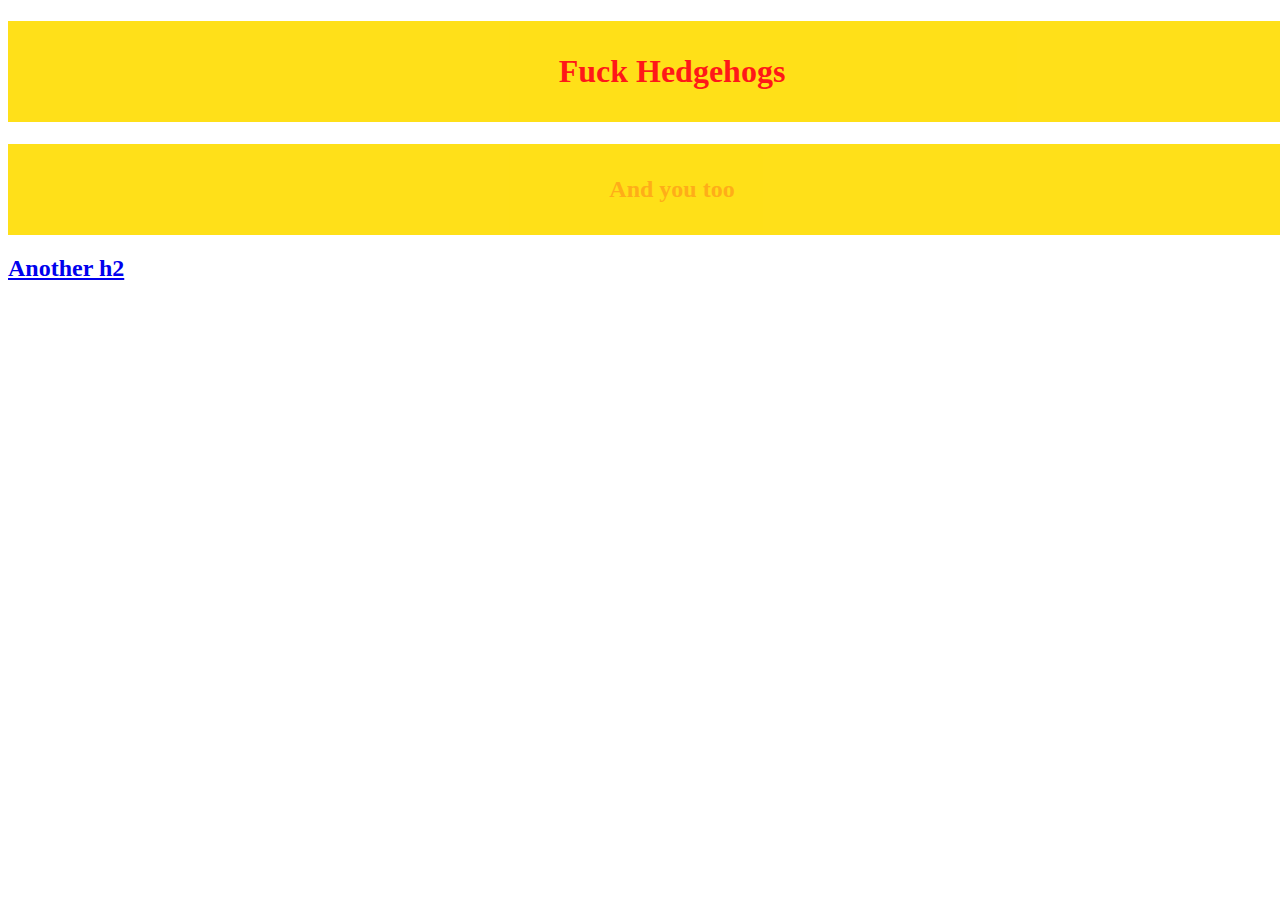
<file: JavaScriptBeginner/index.html>
<!DOCTYPE html>
<html lang="en">
<head>
    <meta charset="UTF-8">
    <title>JavaScript</title>
    <link href="">
</head>
<body>
    <h1 id="hello" class="heading">Hello, World!</h1>
    <h2 class="h2-class">This is h2</h2>
    <h2><a href="https://yandex.ru/" target="_blank">Another h2</a></h2>
<script src="app.js"></script>    
</body>
</html>
</file>
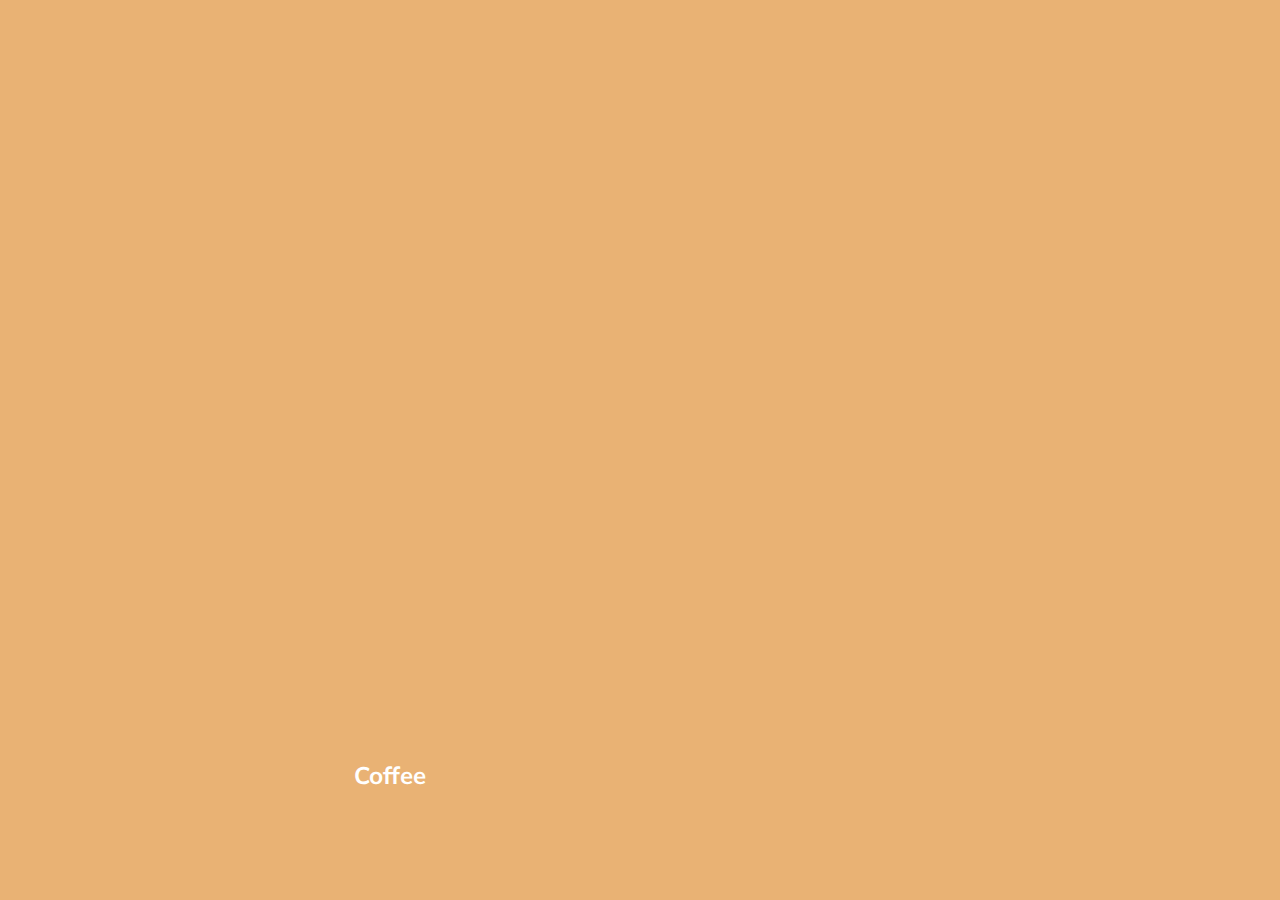
<file: JavaScript Marathon/1/index.html>
<!DOCTYPE html>
<html lang="en">
<head>
  <meta charset="UTF-8" />
  <meta name="viewport" content="width=device-width, initial-scale=1.0" />
  <link rel="stylesheet" href="styles.css" />
  <title>Карточки | Проект 1</title>
</head>
<body>
<div class="container">
  <div
      class="slide"
      style="background-image: url('https://images.unsplash.com/photo-1579824218206-e70b13561132?ixlib=rb-1.2.1&ixid=MnwxMjA3fDB8MHx0b3BpYy1mZWVkfDh8eGpQUjRobGtCR0F8fGVufDB8fHx8&auto=format&fit=crop&w=1000&q=60');"
  >
    <h3>Pizza</h3>
  </div>
  <div
      class="slide"
      style="
          background-image: url('https://images.unsplash.com/photo-1646343589741-bb983b8a997f?ixlib=rb-1.2.1&ixid=MnwxMjA3fDB8MHx0b3BpYy1mZWVkfDEyfHhqUFI0aGxrQkdBfHxlbnwwfHx8fA%3D%3D&auto=format&fit=crop&w=1000&q=60');
        "
  >
    <h3>Cereal</h3>
  </div>
  <div
      class="slide"
      style="
          background-image: url('https://images.unsplash.com/photo-1648062164666-6b66fb0e0f3d?ixlib=rb-1.2.1&ixid=MnwxMjA3fDB8MHx0b3BpYy1mZWVkfDE2fHhqUFI0aGxrQkdBfHxlbnwwfHx8fA%3D%3D&auto=format&fit=crop&w=1000&q=60');
        "
  >
    <h3>Berries</h3>
  </div>
  <div
      class="slide"
      style="
          background-image: url('https://images.unsplash.com/photo-1647512222709-7cc795d165bd?ixlib=rb-1.2.1&ixid=MnwxMjA3fDB8MHx0b3BpYy1mZWVkfDJ8eGpQUjRobGtCR0F8fGVufDB8fHx8&auto=format&fit=crop&w=1000&q=60');
        "
  >
    <h3>Coffee</h3>
  </div>
  <div
      class="slide"
      style="
          background-image: url('https://images.unsplash.com/photo-1648178628415-b410fc1d58bc?ixlib=rb-1.2.1&ixid=MnwxMjA3fDB8MHx0b3BpYy1mZWVkfDV8eGpQUjRobGtCR0F8fGVufDB8fHx8&auto=format&fit=crop&w=1000&q=60');
        "
  >
    <h3>Cocktail</h3>
  </div>
</div>
<script src="app.js"></script>
</body>
</html>
</file>
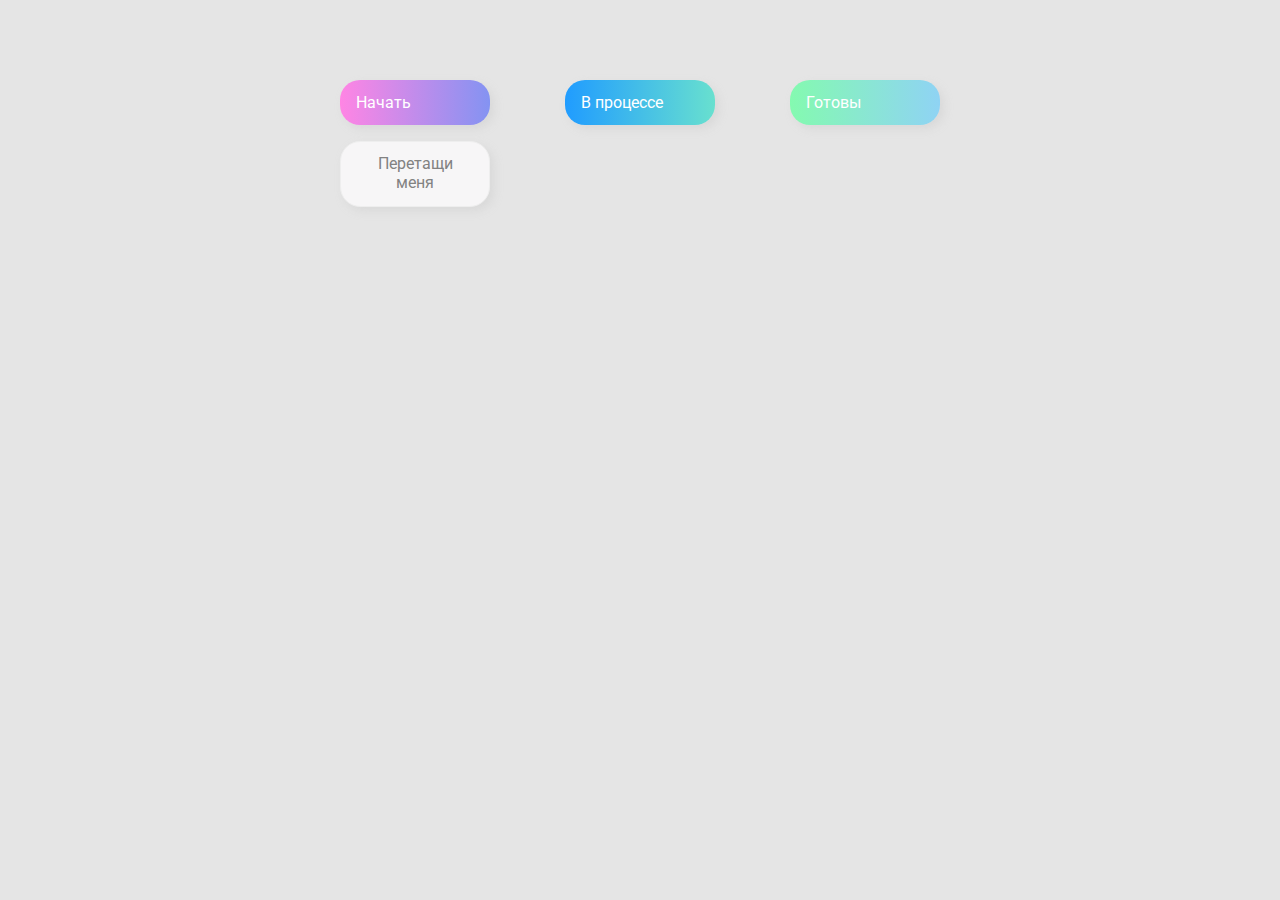
<file: JavaScript Marathon/2/index.html>
<!DOCTYPE html>
<html lang="en">
  <head>
    <meta charset="UTF-8" />
    <meta name="viewport" content="width=device-width, initial-scale=1.0" />
    <link rel="stylesheet" href="styles.css" />
    <title>Drag & Drop | Проект 2</title>
  </head>
  <body>
    <div>
      <div class="row">
          <div class="col-header start">Начать</div>
          <div class="col-header progress">В процессе</div>
          <div class="col-header done">Готовы</div>
      </div>

      <div class="row">
        <div class="placeholder">
          <div class="item" 
          draggable="true">Перетащи меня</div>
        </div>
        <div class="placeholder"></div>
        <div class="placeholder"></div>
      </div>
      
    </div>
    <script src="app.js"></script>
  </body>
</html>
</file>
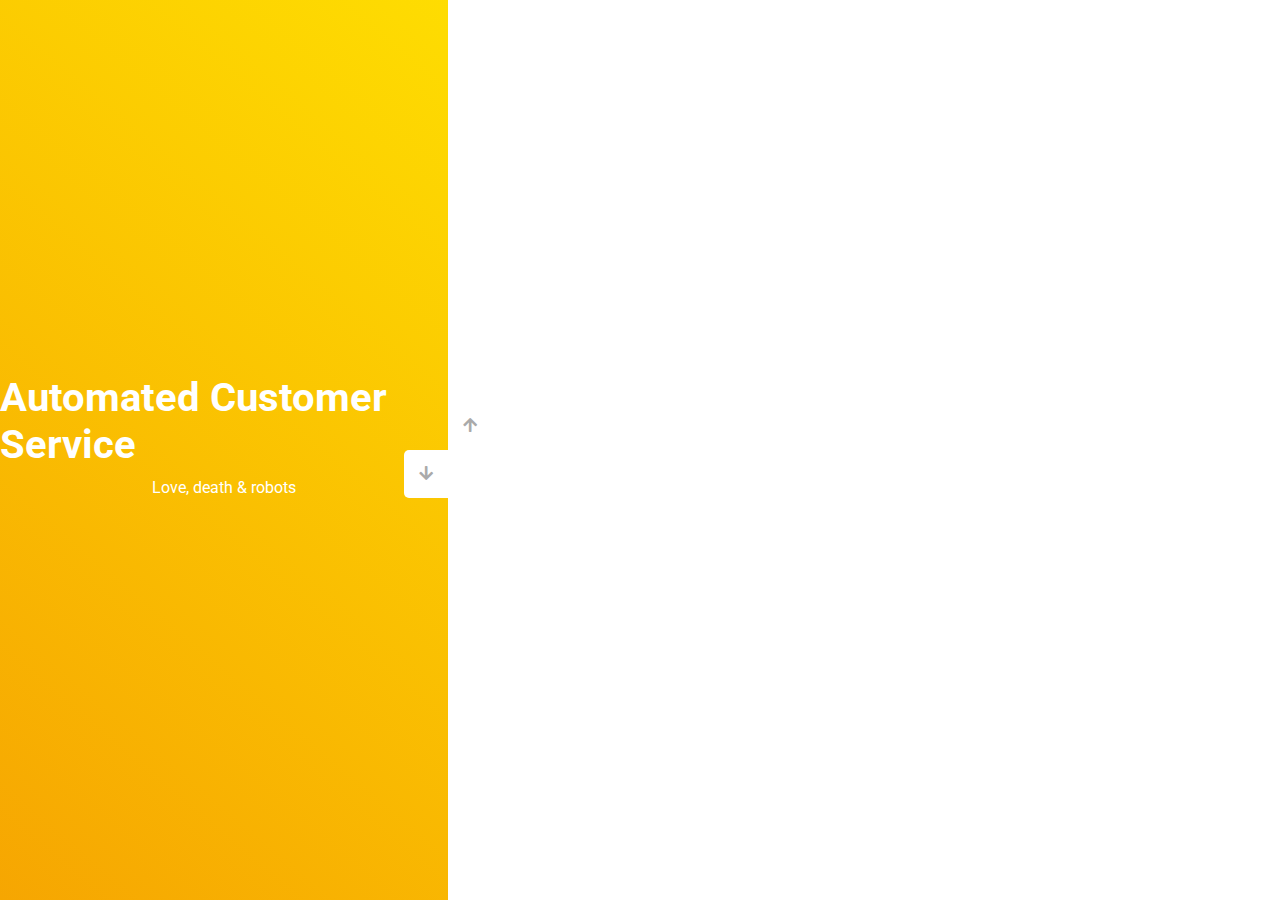
<file: JavaScript Marathon/3/index.html>
<!DOCTYPE html>
<html lang="en">
  <head>
    <meta charset="UTF-8" />
    <meta name="viewport" content="width=device-width, initial-scale=1.0" />
    <link
      rel="stylesheet"
      href="https://cdnjs.cloudflare.com/ajax/libs/font-awesome/5.15.1/css/all.min.css"
    />
    <link rel="stylesheet" href="style.css" />
    <title>Слайдер | Проект 3</title>
  </head>
  <body>
    <div class="container">
      <div class="sidebar">
        <div style="background: linear-gradient(229.99deg, #11DEE9 -26%, #017E8B 145%);">
          <h1>Snow in the desert</h1>
          <p>Love, death & robots</p>
        </div>
        <div style="background: linear-gradient(215.32deg, #F90306 -1%, #9E0706 124%);">
          <h1>Life Hutch</h1>
          <p>Love, death & robots</p>
        </div>
        <div style="background: linear-gradient(215.32deg, #858585 -1%, #565656 124%);">
          <h1>007: No Time To Die</h1>
          <p>Cary Joji Fukunaga</p>
        </div>
        <div style="background: linear-gradient(221.87deg, #8308EA 1%, #5305AF 128%);">
          <h1>Zima Blue</h1>
          <p>Love, death & robots</p>
        </div>
        <div style="background: linear-gradient(221.87deg, #5ec482 1%, #0e8e45 128%);">
          <h1>Green Book</h1>
          <p>Peter Farrelly</p>
        </div>
        <div style="background: linear-gradient(220.16deg, #FFE101 -8%, #F39102 138%);">
          <h1>Automated Customer Service</h1>
          <p>Love, death & robots</p>
        </div>
      </div>
      <div class="main-slide">
        <div
          style="
            background-image: url('https://images.unsplash.com/photo-1601574968106-b312ac309953?ixlib=rb-1.2.1&ixid=MnwxMjA3fDB8MHxwaG90by1wYWdlfHx8fGVufDB8fHx8&auto=format&fit=crop&w=1996&q=80');
          "
        ></div>
        <div
          style="
            background-image: url('https://images.unsplash.com/photo-1556943418-0e5712249b9d?ixlib=rb-1.2.1&ixid=MnwxMjA3fDB8MHxwaG90by1wYWdlfHx8fGVufDB8fHx8&auto=format&fit=crop&w=2069&q=80');
          "
        ></div>
        <div
          style="
            background-image: url('https://images.unsplash.com/photo-1511447333015-45b65e60f6d5?ixid=MnwxMjA3fDB8MHxwaG90by1wYWdlfHx8fGVufDB8fHx8&ixlib=rb-1.2.1&auto=format&fit=crop&w=2023&q=80');
          "
        ></div>
        <div
          style="
            background-image: url('https://images.unsplash.com/photo-1568954264787-80157b74c5f3?ixlib=rb-1.2.1&ixid=MnwxMjA3fDB8MHxwaG90by1wYWdlfHx8fGVufDB8fHx8&auto=format&fit=crop&w=870&q=80');
          "
        ></div>
        <div
          style="
            background-image: url('https://images.unsplash.com/photo-1501529301789-b48c1975542a?ixid=MnwxMjA3fDB8MHxwaG90by1wYWdlfHx8fGVufDB8fHx8&ixlib=rb-1.2.1&auto=format&fit=crop&w=1950&q=80');
          "
        ></div>
        <div
          style="
            background-image: url('https://images.unsplash.com/photo-1520263115673-610416f52ab6?ixlib=rb-1.2.1&ixid=MnwxMjA3fDB8MHxwaG90by1wYWdlfHx8fGVufDB8fHx8&auto=format&fit=crop&w=1950&q=80');
          "
        ></div>
      </div>
      <div class="controls">
        <button class="down-button">
          <i class="fas fa-arrow-down"></i>
        </button>
        <button class="up-button">
          <i class="fas fa-arrow-up"></i>
        </button>
      </div>
    </div>
    <script src="app.js"></script>
  </body>
</html>
</file>
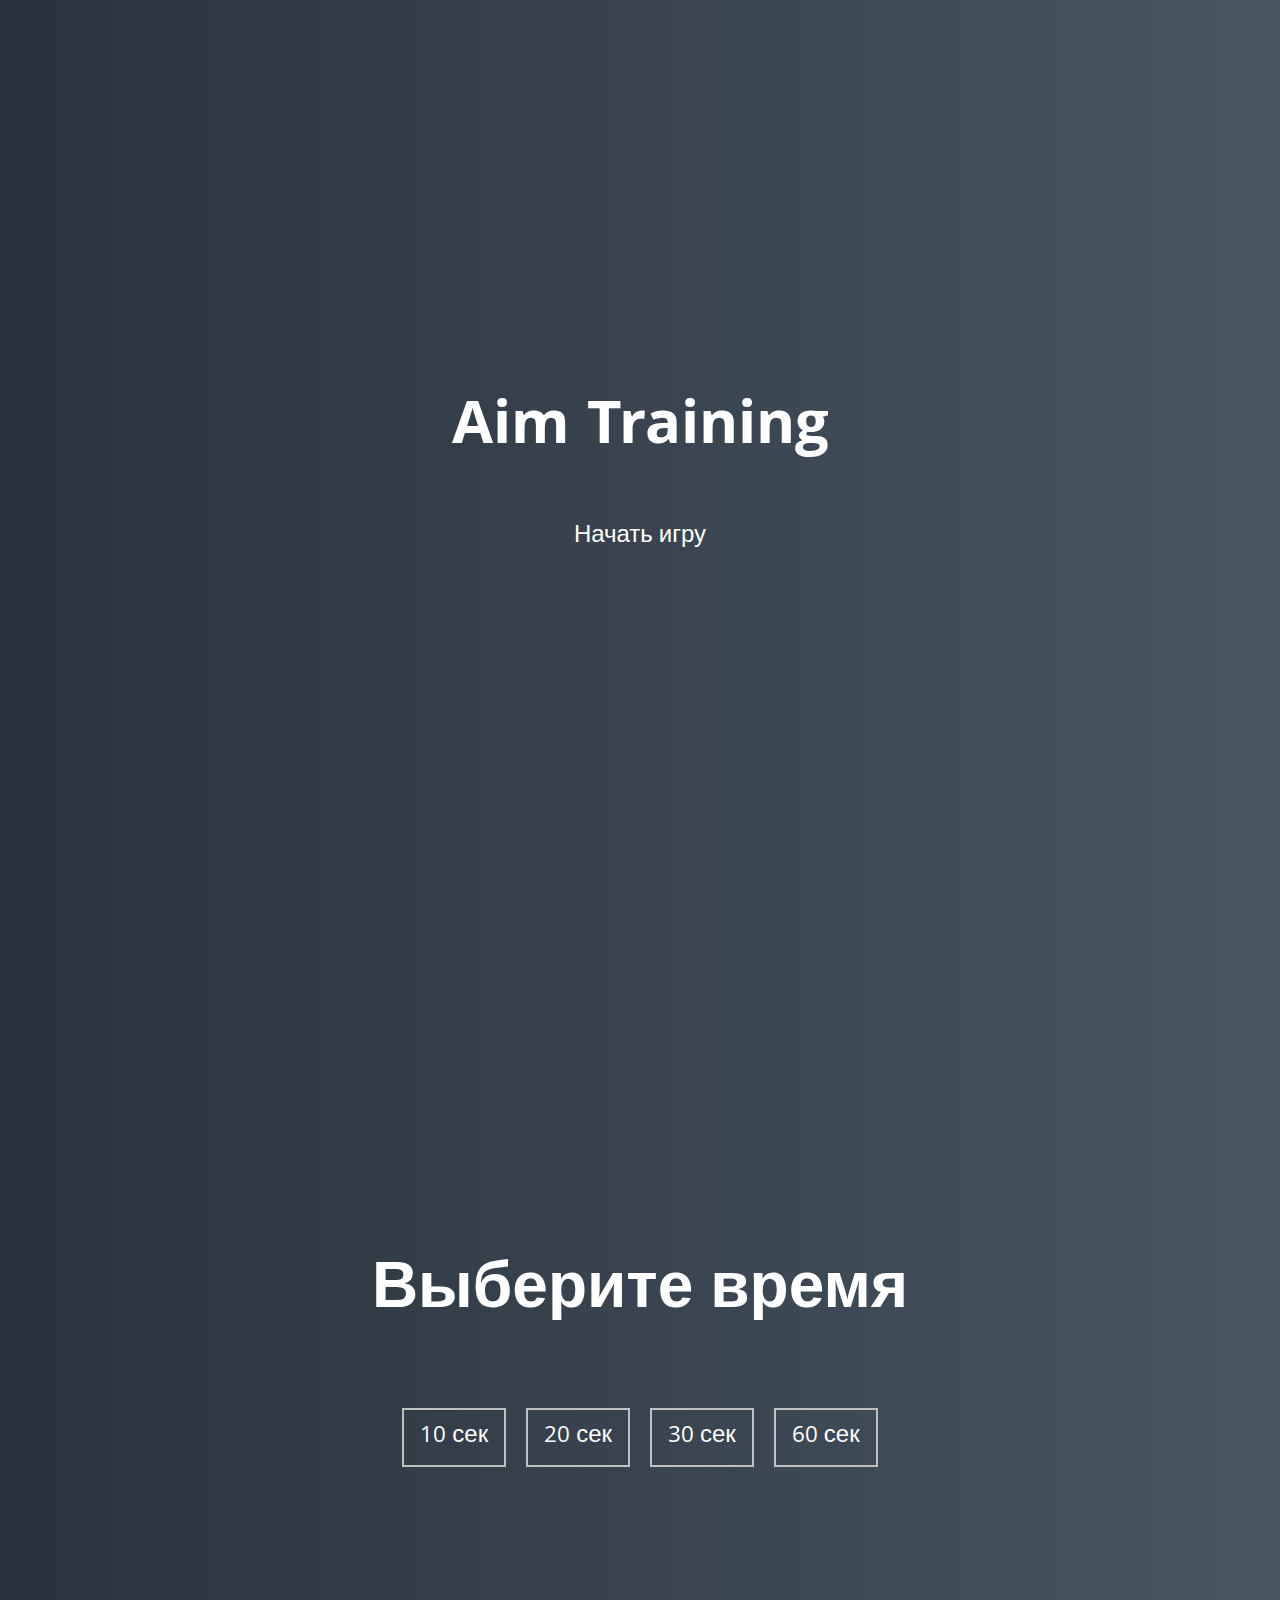
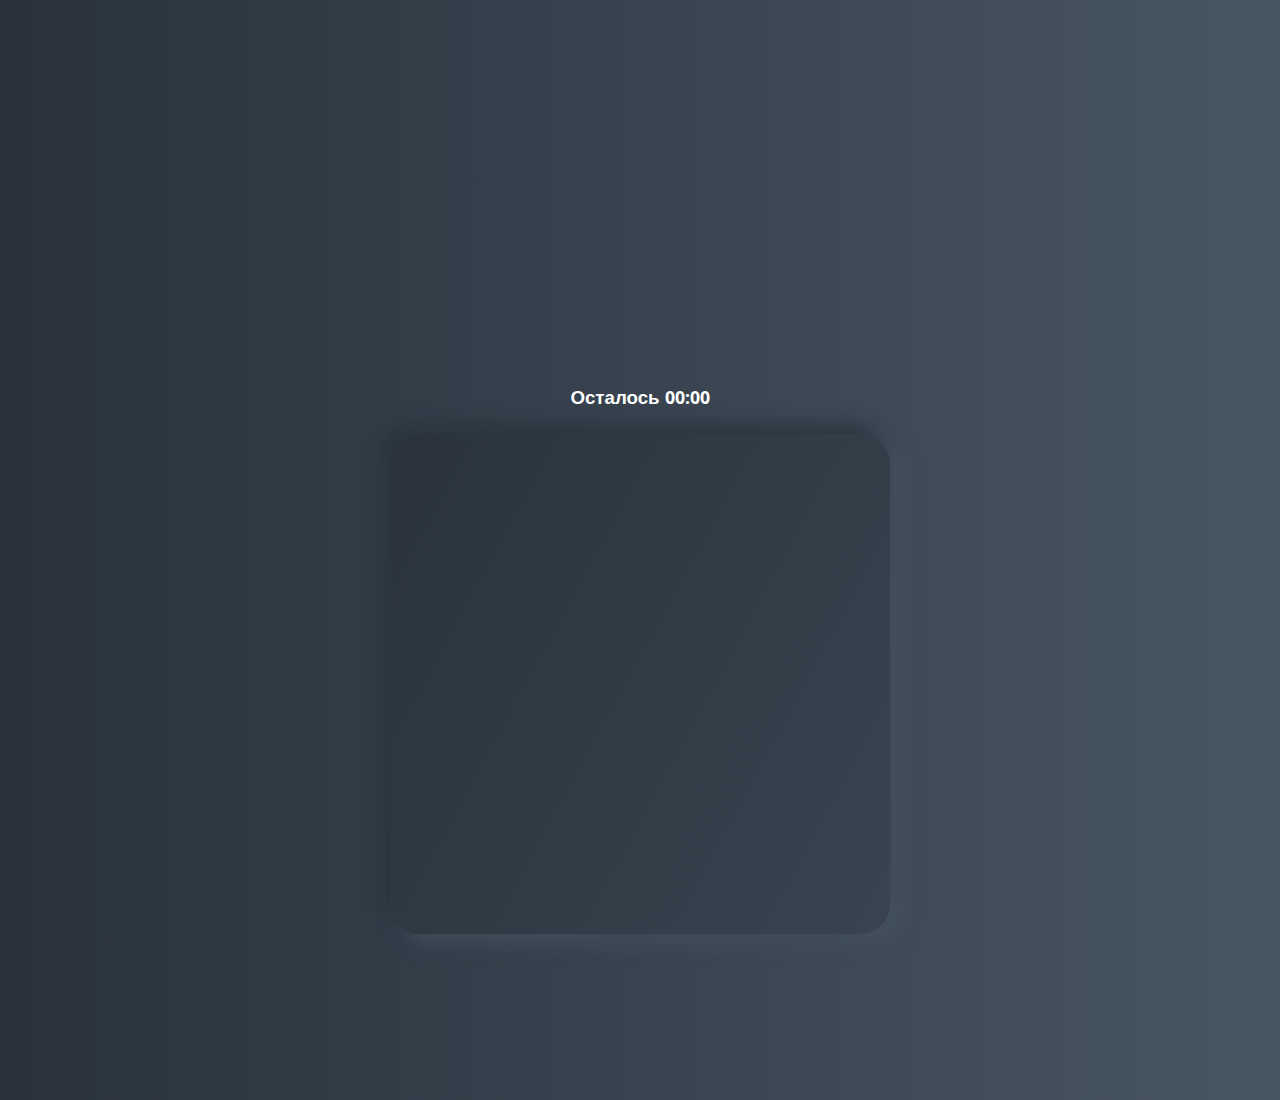
<file: JavaScript Marathon/5/index.html>
<!DOCTYPE html>
<html lang="en">
  <head>
    <meta charset="UTF-8" />
    <meta name="viewport" content="width=device-width, initial-scale=1.0" />
    <link rel="stylesheet" href="styles.css" />
    <title>Aim Training | Проект 5</title>
  </head>
  <body>
    <div class="screen">
      <h1>Aim Training</h1>
      <a href="#" class="start" id="start">Начать игру</a>
    </div>

    <div class="screen">
      <h1>Выберите время</h1>
      <ul class="time-list" id="time-list">
        <li>
          <button class="time-btn"
          data-time ="10">
            10 сек
          </button>
        </li>
        <li>
          <button class="time-btn"
          data-time ="20">
            20 сек
          </button>
        </li>
        <li>
          <button class="time-btn"
          data-time ="30">
            30 сек
          </button>
        </li>
        <li>
          <button class="time-btn"
          data-time ="60">
            60 сек
          </button>
        </li>
      </ul>
    </div>

    <div class="screen">
      <h3>Осталось <span id="time">00:00</span></h3>
      <div class="board" id="board"></div>
    </div>
    <script src="app.js"></script>
  </body>
</html>
</file>
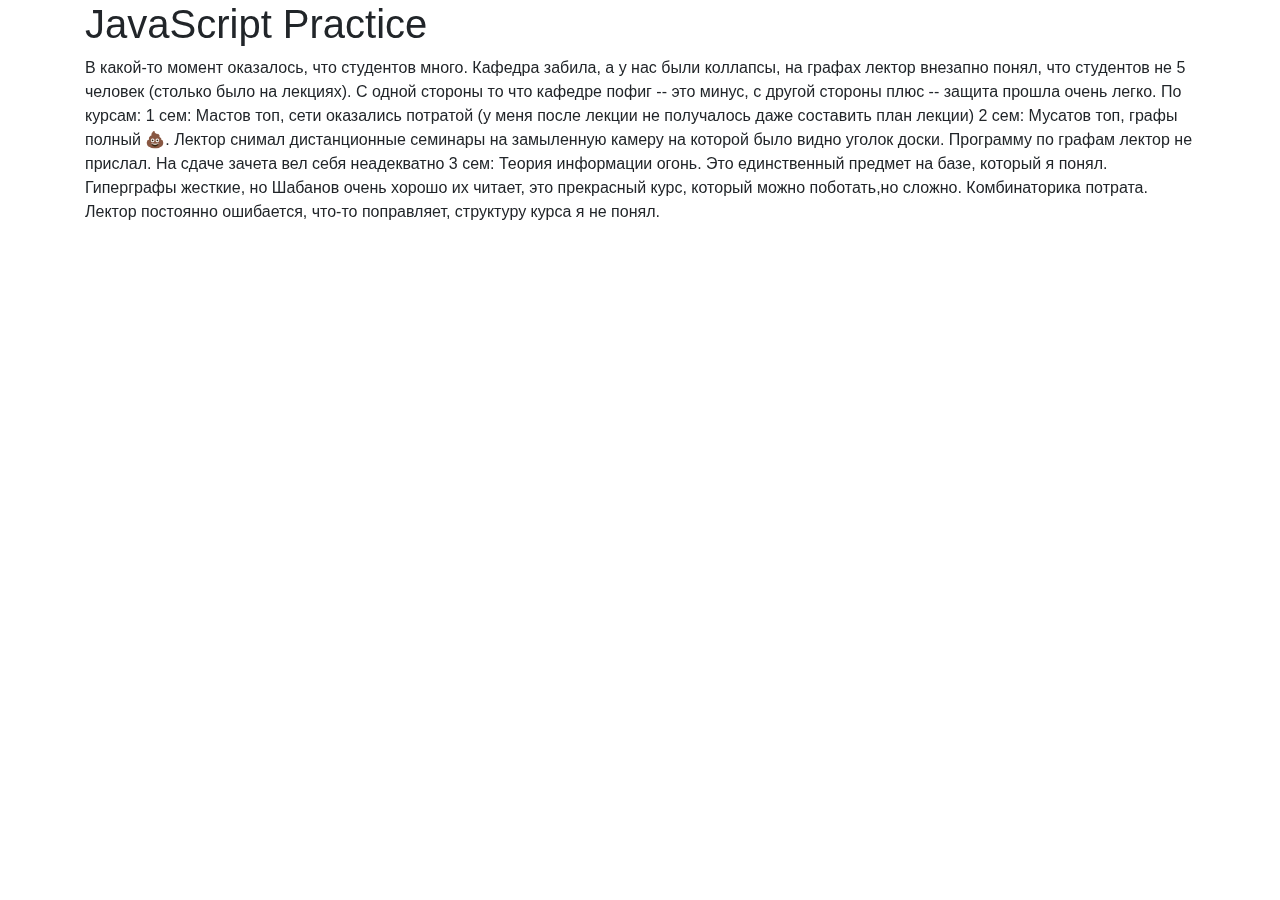
<file: JS Practice/Modal Window/index.html>
<!DOCTYPE html>
<html lang="en">
<head>
    <meta charset="UTF-8">
    <meta http-equiv="X-UA-Compatible" content="IE=edge">
    <meta name="viewport" content="width=device-width, initial-scale=1.0">
    <title>JS Практика</title>
    <link rel="stylesheet" href="https://cdn.jsdelivr.net/npm/bootstrap@4.0.0/dist/css/bootstrap.min.css" integrity="sha384-Gn5384xqQ1aoWXA+058RXPxPg6fy4IWvTNh0E263XmFcJlSAwiGgFAW/dAiS6JXm" crossorigin="anonymous">
    <link rel="stylesheet" href="css/modal.css">
</head>
<body>
<div class="container">
    <h1>JavaScript Practice</h1>
    В какой-то момент оказалось, что студентов много. Кафедра забила, а у нас были коллапсы, 
    на графах лектор внезапно понял, что студентов не 5 человек (столько было на лекциях). 
    С одной стороны то что кафедре пофиг -- это минус, с другой стороны плюс -- защита 
    прошла очень легко. По курсам: 1 сем: Мастов топ, сети оказались потратой 
    (у меня после лекции не получалось даже составить план лекции) 2 сем: Мусатов топ, 
    графы полный 💩. Лектор снимал дистанционные семинары на замыленную камеру на которой 
    было видно уголок доски. Программу по графам лектор не прислал. На сдаче зачета вел себя 
    неадекватно 3 сем: Теория информации огонь. Это единственный предмет на базе, который я понял. 
    Гиперграфы жесткие, но Шабанов очень хорошо их читает, это прекрасный курс, который 
    можно поботать,но сложно. Комбинаторика потрата. Лектор постоянно ошибается, что-то 
    поправляет, структуру курса я не понял.









</div>
<script src="base.js"></script>
<script src="plugins/modal.js"></script>
<script src="index.js"></script>
</body>
</html>
</file>
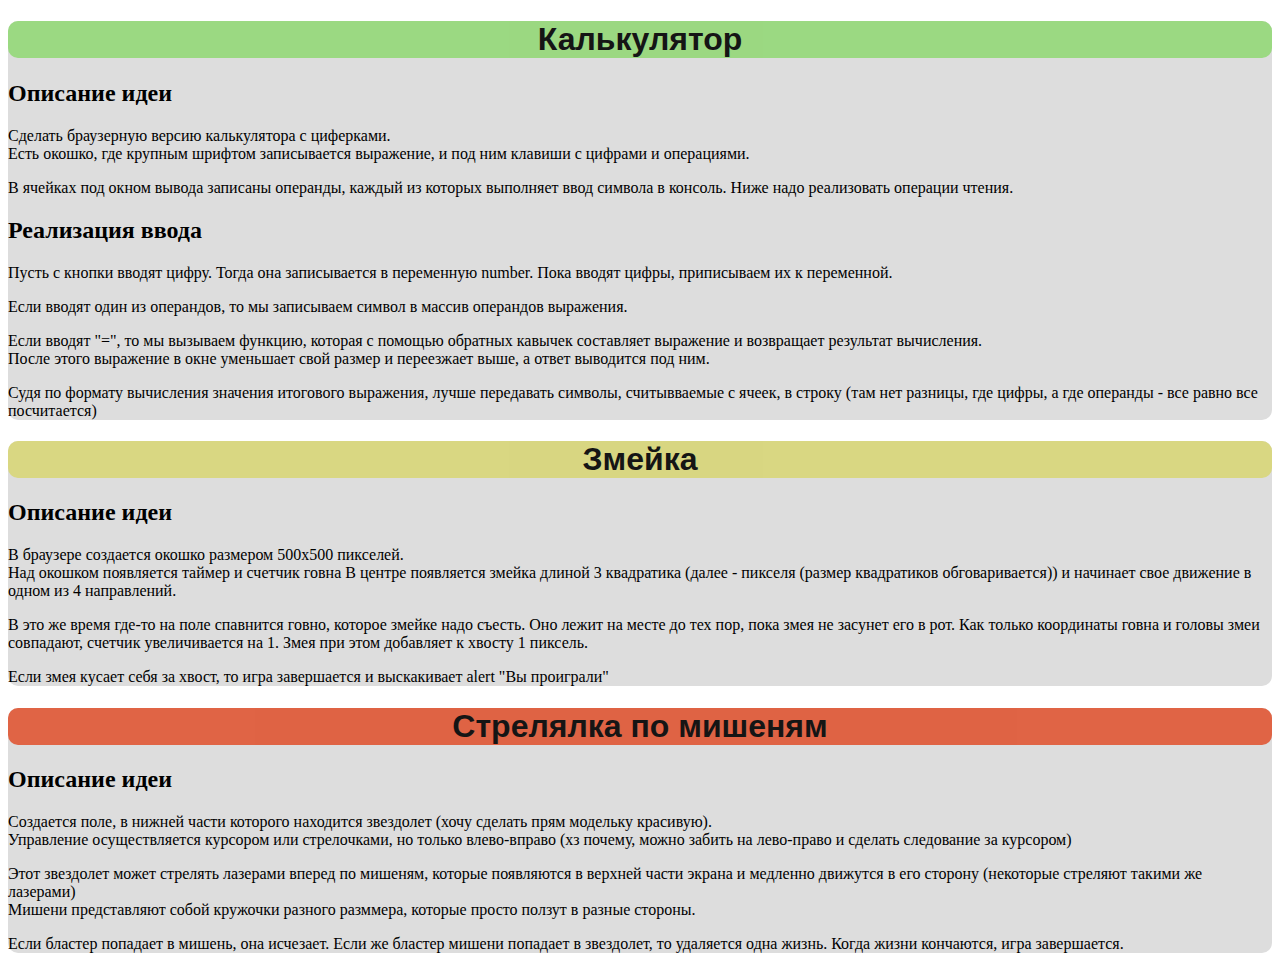
<file: Игра/Идеи/index.html>
<!DOCTYPE html>
<html lang="en">
<head>
    <meta charset="UTF-8">
    <meta http-equiv="X-UA-Compatible" content="IE=edge">
    <meta name="viewport" content="width=device-width, initial-scale=1.0">
    <link rel="stylesheet" href="style.css">
    <title>Идеи для игры</title>
</head>
<body>
    <div>
        <h1 class="calc">Калькулятор</h1>
        <h2>Описание идеи</h2>
        <p>
            Сделать браузерную версию калькулятора с циферками. <br>
            Есть окошко, где крупным шрифтом записывается выражение, и под ним клавиши 
            с цифрами и операциями.
        </p>
        <p>
            В ячейках под окном вывода записаны операнды, каждый из которых выполняет ввод символа в консоль.
            Ниже надо реализовать операции чтения.
        </p>
        <h2>Реализация ввода</h2>
        <p>
            Пусть с кнопки вводят цифру. Тогда она записывается в переменную number.
            Пока вводят цифры, приписываем их к переменной.
        </p>
        <p>
            Если вводят один из операндов, то мы записываем символ в массив операндов выражения.
        </p>
        <p>
            Если вводят "=", то мы вызываем функцию, которая с помощью обратных кавычек составляет 
            выражение и возвращает результат вычисления. <br>
            После этого выражение в окне уменьшает свой размер и переезжает выше, а ответ выводится
            под ним.
        </p>
        <p>
            Судя по формату вычисления значения итогового выражения, лучше передавать символы,
            считывваемые с ячеек, в строку (там нет разницы, где цифры, а где операнды - все равно
            все посчитается)
        </p>
    </div>
    <div>
        <h1 class="snake">Змейка</h1>
        <h2>Описание идеи</h2>
        <p>
            В браузере создается окошко размером 500х500 пикселей.
            <br>
            Над окошком появляется таймер и счетчик говна
            В центре появляется змейка длиной 3 квадратика (далее - пикселя 
            (размер квадратиков обговаривается)) и начинает свое движение в одном из 4 направлений.
        </p>
        <p>
            В это же время где-то на поле спавнится говно, которое змейке надо съесть. 
            Оно лежит на месте до тех пор, пока змея не засунет его в рот.
            Как только координаты говна и головы змеи совпадают, счетчик увеличивается на 1.
            Змея при этом добавляет к хвосту 1 пиксель.
        </p>
        <p>
            Если змея кусает себя за хвост, то игра завершается и выскакивает alert "Вы проиграли"
        </p>
    </div>
    <div>
        <h1 class="shooter">Стрелялка по мишеням</h1>
        <h2>Описание идеи</h2>
        <p>
            Создается поле, в нижней части которого находится звездолет 
            (хочу сделать прям модельку красивую). <br>
            Управление осуществляется курсором или стрелочками, но только влево-вправо 
            (хз почему, можно забить на лево-право и сделать следование за курсором)
        </p>
        <p>
            Этот звездолет может стрелять лазерами вперед по мишеням, которые появляются в верхней
            части экрана и медленно движутся в его сторону (некоторые стреляют такими же лазерами)
            <br>
            Мишени представляют собой кружочки разного разммера, которые просто ползут в разные стороны.
        </p>
        <p>
            Если бластер попадает в мишень, она исчезает. Если же бластер мишени попадает в звездолет,
            то удаляется одна жизнь. Когда жизни кончаются, игра завершается.
        </p>
    </div>
</body>
</html>
</file>
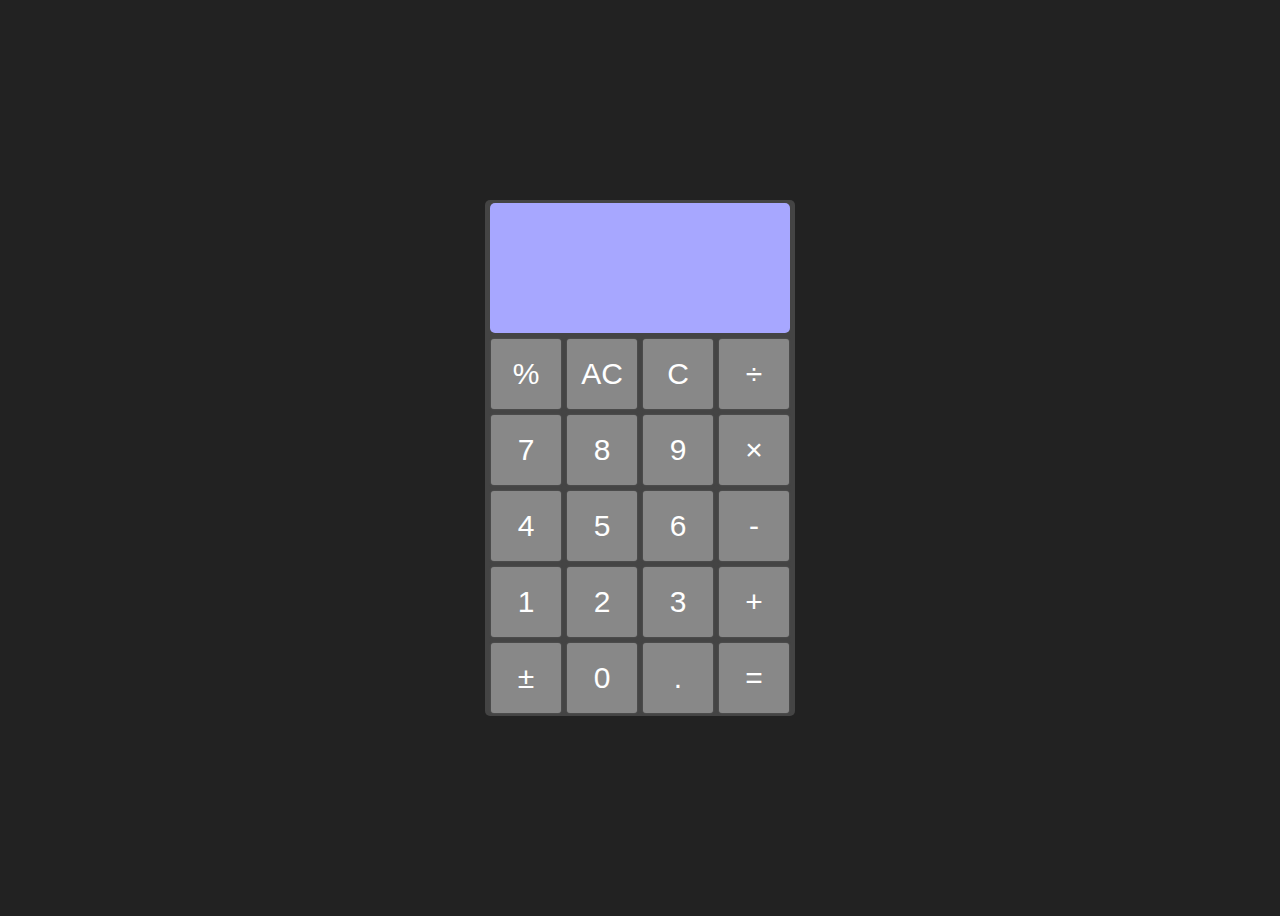
<file: Игра/Проект/index.html>
<!DOCTYPE html>
<html lang="en">
<head>
    <meta charset="UTF-8">
    <meta http-equiv="X-UA-Compatible" content="IE=edge">
    <meta name="viewport" content="width=device-width, initial-scale=1.0">
    <link rel="stylesheet" href="styles.css">
    <title>Document</title>
</head>
<body>
    <div class="back">
        <div class="screen" id="screen"></div>
        <div class="button percent">%</div>
        <div class="button clear">AC</div>
        <div class="button del">C</div>
        <div class="button divide">&#247</div>
        <div class="button num">7</div>
        <div class="button num">8</div>
        <div class="button num">9</div>
        <div class="button mult">&#215</div>
        <div class="button num">4</div>
        <div class="button num">5</div>
        <div class="button num">6</div>
        <div class="button op ">-</div>
        <div class="button num">1</div>
        <div class="button num">2</div>
        <div class="button num">3</div>
        <div class="button op ">+</div>
        <div class="button pm">&#177</div>
        <div class="button num">0</div>
        <div class="button op dot">.</div>
        <div class="button res">=</div>
    </div>

    <script src="app.js"></script>
</body>
</html>
</file>
<file: JavaScript Marathon/1/styles.css>
@import url('https://fonts.googleapis.com/css?family=Muli&display=swap'); 

* {
  box-sizing: border-box;
}

body {
  font-family: 'Muli', sans-serif;
  overflow: hidden;
  margin: 0;
  background-color: rgb(233, 178, 116);
  height: 100vh;
  display: flex;
  justify-content: center;
  align-items: center;
}

.container {
  width: 100%;
  display: flex;
  padding: 0 20px;
}

.slide {
  height: 80vh;
  border-radius: 20px;
  margin: 10px;
  cursor: pointer;
  color: rgb(255, 255, 255);
  flex: 1;
  background-size: cover;
  background-position: center;
  background-repeat: no-repeat;
  position: relative;
  transition: all 500ms ease-in-out;
}

.slide h3 {
  position: absolute;
  font-size: 24px;
  bottom: 20px;
  left: 20px;
  margin: 0;
  opacity: 0;
}

.slide.active {
  flex: 10;
}

.slide.active h3 {
  opacity: 1;
  transition: opacity 0.3s ease-in 0.4s;
}
</file>
<file: JavaScript Marathon/2/styles.css>
@import url('https://fonts.googleapis.com/css?family=Roboto&display=swap');

* {
  box-sizing: border-box;
}

body {
  font-family: 'Roboto', sans-serif;
  background-color: #e5e5e5;
  display: flex;
  padding-top: 5rem;
  justify-content: center;
  overflow: hidden;
  margin: 0;
}

.row {
  display: flex;
  width: 600px;
  justify-content: space-between;
  margin-bottom: 1rem;
}

.col-header {
  width: 150px;
  box-shadow: 4px 4px 9px rgba(198, 198, 198, 0.36);
  border-radius: 20px;
  padding: 0.8rem 1rem;
  color: #fff;
}

.item {
  width: 150px;
  height: 66px;
  border: 1px solid #eee;
  box-shadow: 4px 4px 9px rgba(198, 198, 198, 0.36);
  border-radius: 20px;
  background: #f7f6f7;
  padding: 0.8rem 1rem;
  color: #828282;
  text-align: center;
  cursor: grab;
}

.item:active {
  cursor: grabbing;
}

.placeholder {
  width: 150px;
  height: 66px;
}

.start {
  background: linear-gradient(90deg, #ff85e4 0%, #229efd 179.25%);
}

.progress {
  background: linear-gradient(90deg, #209cff 0%, #68e0cf 100%);
}

.done {
  background: linear-gradient(90deg, #84fab0 0%, #8fd3f4 100%);
}

.hide {
  display: none;
}

/* ДЗ: реализовать другую стилистику в классах hold и hovered */

.hold { /* Для item */
  border: 3px solid #209cff;
  background-color: #eee;
}

.hovered {  /* Для placeholder */
  border: 2px solid rgb(170, 148, 191);
  background-color: rgb(220, 220, 220);
  border-radius: 10px;
}
</file>
<file: JavaScript Marathon/3/style.css>
@import url('https://fonts.googleapis.com/css?family=Roboto&display=swap');

* {
  box-sizing: border-box;
  margin: 0;
  padding: 0;
}

body {
  font-family: 'Roboto', sans-serif;
  height: 100vh;
}

.container {
  position: relative;
  overflow: hidden;
  width: 100vw;
  height: 100vh;
}

.sidebar {
  height: 100%;
  width: 35%;
  position: absolute;
  top: 0;
  left: 0;
  transition: transform 0.5s ease-in-out;
}

.sidebar > div {
  height: 100%;
  width: 100%;
  display: flex;
  flex-direction: column;
  align-items: center;
  justify-content: center;
  color: #fff;
}

.sidebar h1 {
  font-size: 40px;
  margin-bottom: 10px;
  margin-top: -30px;
}

.main-slide {
  height: 100%;
  position: absolute;
  top: 0;
  left: 35%;
  width: 65%;
  transition: transform 0.5s ease-in-out;
}

.main-slide > div {
  background-repeat: no-repeat;
  background-size: cover;
  background-position: center center;
  height: 100%;
  width: 100%;
}

button {
  background-color: #fff;
  border: none;
  color: #aaa;
  cursor: pointer;
  font-size: 16px;
  padding: 15px;
}

button:hover {
  color: #222;
}

button:focus {
  outline: none;
}

.container .controls button {
  position: absolute;
  left: 35%;
  top: 50%;
  z-index: 100;
}

.container .controls .down-button {
  transform: translateX(-100%);
  border-top-left-radius: 5px;
  border-bottom-left-radius: 5px;
}

.container .controls .up-button {
  transform: translateY(-100%);
  border-top-right-radius: 5px;
  border-bottom-right-radius: 5px;
}
</file>
<file: JavaScript Marathon/5/styles.css>
@import url('https://fonts.googleapis.com/css?family=Khula&display=swap');

* {
  box-sizing: border-box;
}

body {
  color: #fff;
  font-family: 'Khula', sans-serif;
  height: 100vh;
  overflow: hidden;
  margin: 0;
  text-align: center;
}

a {
  color: #fff;
  text-decoration: none;
}

a:hover {
  color: #16D9E3;
}

.start {
  font-size: 1.5rem;
}

h1 {
  line-height: 1.4;
  font-size: 4rem;
}

.screen {
  display: flex;
  flex-direction: column;
  align-items: center;
  justify-content: center;
  height: 100vh;
  width: 100vw;
  transition: margin 0.5s ease-out;
  background: linear-gradient(90deg, #29323C 0%, #485563 100%);
}

.screen.up {
  margin-top: -100vh;
}

.time-list {
  display: flex;
  flex-wrap: wrap;
  justify-content: center;
  list-style: none;
  padding: 0;
}

.time-list li {
  margin: 10px;
}

.time-btn {
  background-color: transparent;
  border: 2px solid #C0C0C0;
  color: #fff;
  cursor: pointer;
  font-family: inherit;
  padding: .5rem 1rem;
  font-size: 1.5rem;
}

.time-btn:hover {
  border: 2px solid #16D9E3;
  color: #16D9E3;
}

.hide {
  opacity: 0;
}

.primary {
  color: #16D9E3;
}

.board {
  display: flex;
  justify-content: center;
  align-items: center;
  position: relative;
  width: 500px;
  height: 500px;
  background: linear-gradient(118.38deg, #29323C -4.6%, #485563 200.44%);
  box-shadow: -8px -8px 20px #2A333D, 10px 7px 20px #475462;
  border-radius: 30px;
  overflow: hidden;
}

.circle {
  background: linear-gradient(90deg, #b316e3 0%, #c030ec 47%, #dd46f7 100%);
  position: absolute;
  border-radius: 50%;
  cursor: pointer;
}
</file>
<file: JS Practice/Modal Window/css/modal.css>
.vmodal {}

.vmodal.open .modal-overlay,
.vmodal.open .modal-window {
    opacity: 1;
    z-index: 1000;
}

.vmodal.open .modal-window {
    transform: translateY(100px);
}

.vmodal.hide .modal-window {
    transform: translateY(-400px);
}

.vmodal.open .modal-overlay {
    background: rgba(0, 0, 0, .5);
}

.vmodal.hide .modal-overlay {
    background: rgba(0, 0, 0, 0);
}

.modal-window, .modal-overlay {
    opacity: 0;
    z-index: -1;
}

.vmodal.hide .modal-overlay,
.vmodal.hide .modal-window {
    opacity: 1;
    z-index: 1000;
}


.modal-overlay {
    position: fixed;
    top: 0;
    right: 0;
    left: 0;
    bottom: 0;
    background: rgba(0, 0, 0, 0);
    transition: background .2s ease-in;
}

.modal-window {
    width: 600px;
    border-radius: 5px;
    background: #fff;
    margin: 100px auto;
    transform: translateY(-400px);
    transition: transform .2s ease-in;
}


.modal-header {
    padding: 5px 10px;
    display: flex;
    justify-content: space-between;
    border-bottom: 1px solid #ddd;
}

.modal-title {
    font-size: 1.5rem;
}

.modal-close {
    cursor: pointer;
}

.modal-body {
    padding: 10px;
}

.modal-body p {
    margin: 0 0 5px;
}

.modal-footer {
    padding: 5px 10px;
    border-top: 1px solid #ddd;
}
</file>
<file: Игра/Идеи/style.css>
.snake {
    background-color: rgb(216, 214, 120);
    opacity: 0.9;
}

.calc {
    background-color: rgb(148, 216, 120);
    opacity: 0.9;
}

.shooter {
    background-color: rgb(224, 86, 52);
    opacity: 0.9;
}
h1 {
    text-align: center;
    font-family:'Lucida Sans', 'Lucida Sans Regular', 'Lucida Grande', 'Lucida Sans Unicode', Geneva, Verdana, sans-serif;
    border-radius: 10px;
}

div {
    background-color: #ddd;
    border-radius: 10px;
}
</file>
<file: Игра/Проект/styles.css>
* {
    box-sizing: border-box;
  }
.back {
    border-radius: 5px;
    display: flex;
    max-width: 310px;
    max-height: 800px;
    background-color: #444;
    justify-content: center;
    align-items: center;
    flex-wrap: wrap;
}
body {
    background-color: #222;
    display: flex;
    justify-content: center;
    align-items: center;
    height: 100vh;
    overflow: hidden;
}
.button {
    border-radius: 3px;
    width: 70px;
    margin: 3px;
    height: 70px;
    background-color: rgb(136, 136, 136);
    box-shadow: 0 0 1px rgb(94, 94, 94), 0 0 2px rgb(94, 94, 94);
}
.screen {
    border-radius: 5px;
    width: 300px;
    margin: 3px;
    height: 130px;
    background-color: rgb(167, 167, 255);
}

.button {
    display: flex;
    justify-content: center;
    align-items: center;
    font-family:'Franklin Gothic Medium', 'Arial Narrow', Arial, sans-serif;
    font-size: 30px;
    color: rgb(255, 255, 255);
}

/* .button:oncl {
    box-shadow: 0 0 20px rgb(153, 63, 63), 0 0 2px rgb(146, 56, 56);
} */

/* .button:focus {

} */

.screen {
    text-align: right;
    padding: 20px;
    font-family:'Franklin Gothic Medium', 'Arial Narrow', Arial, sans-serif;
    font-size: xx-large;
    
}

p {
    
    margin-right: 5%;
    font-size: 40px;
}

span.screenString {
    margin-top: 20px;
    margin-right: 15px;
    text-align: center;
    color: rgb(112, 112, 112);
    font-size: x-large;
}
</file>
